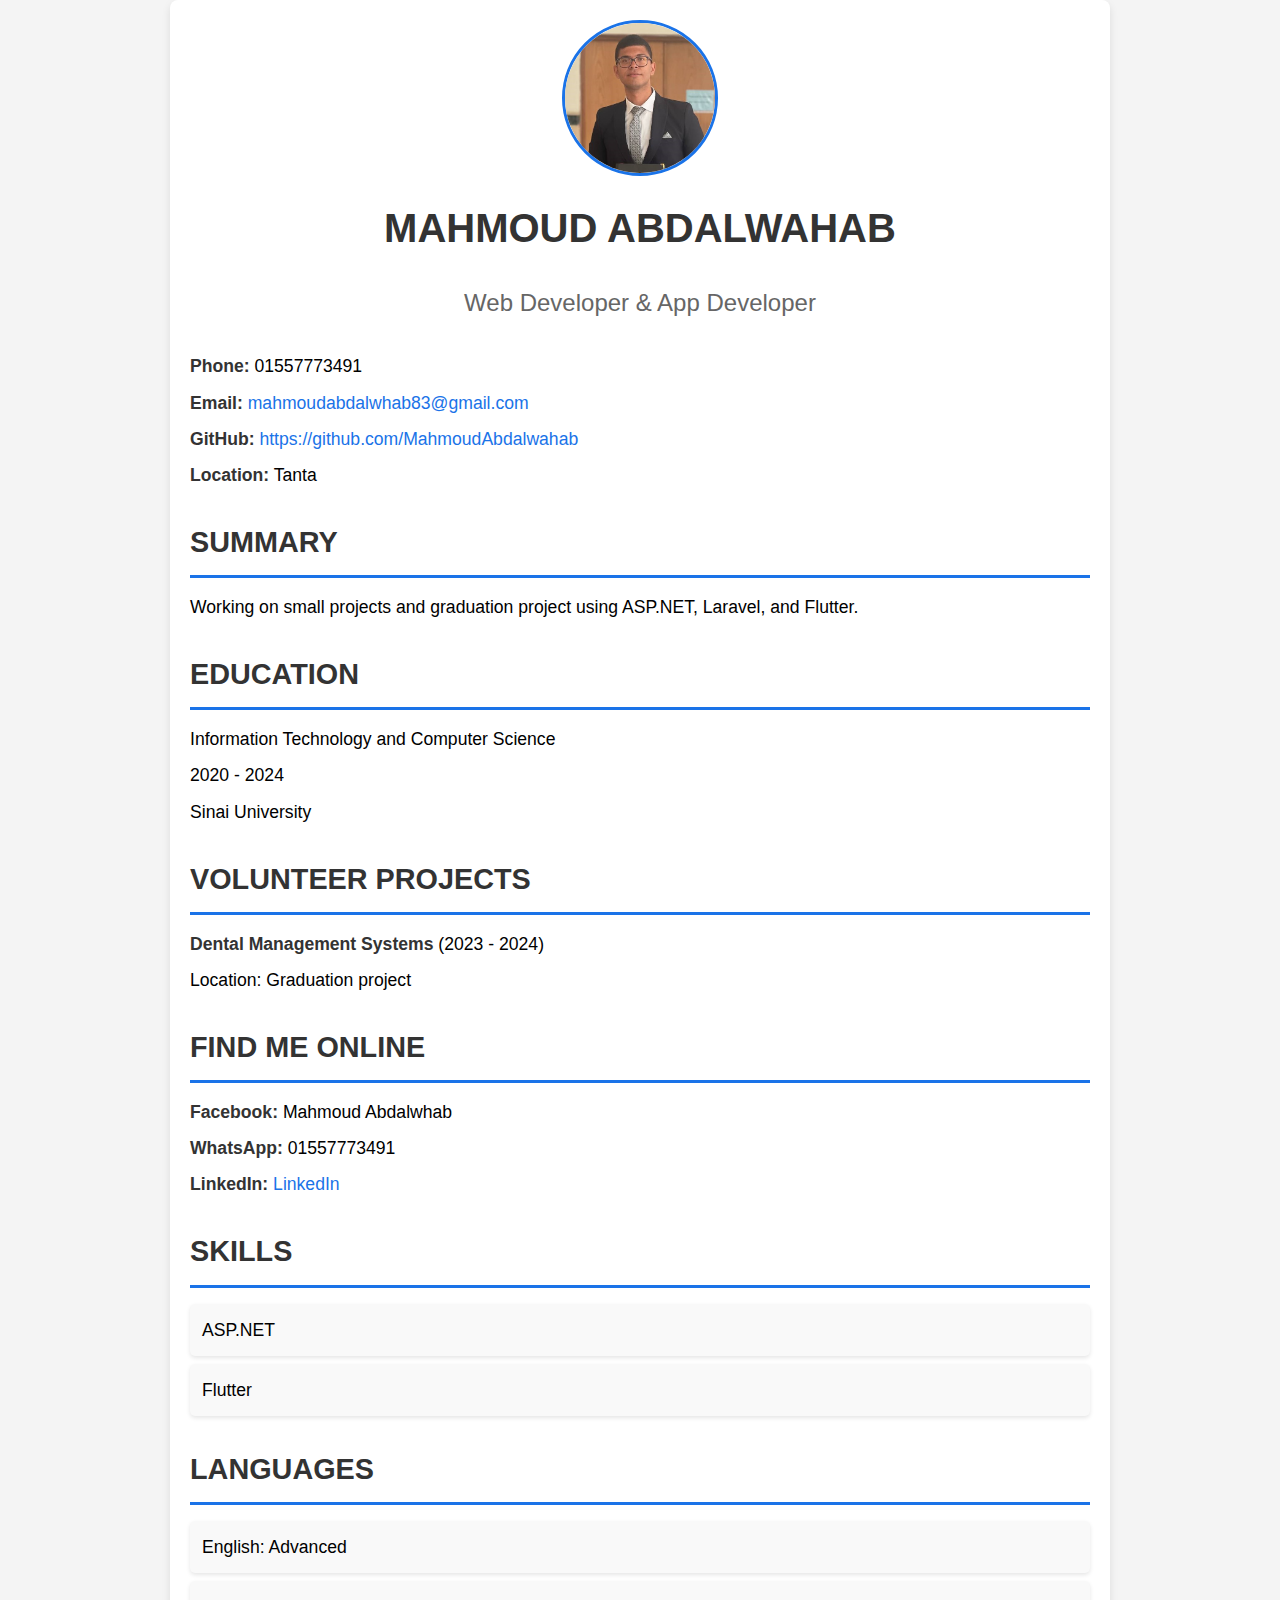
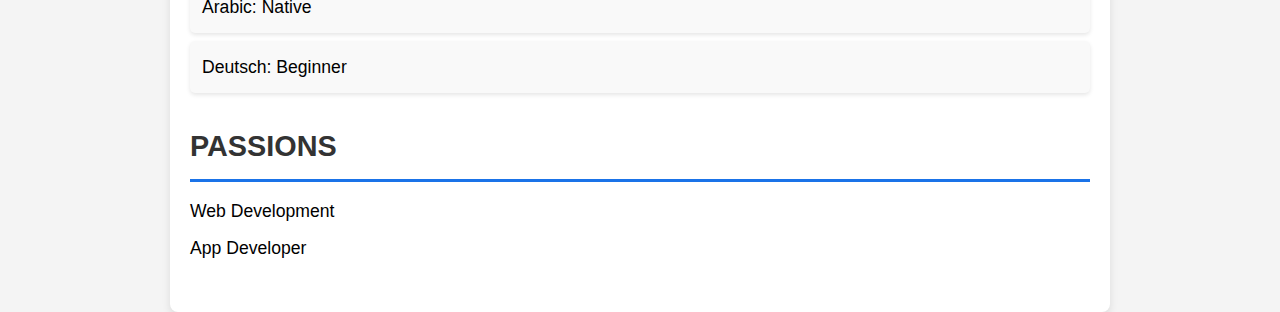
<file: index.html>
<!DOCTYPE html>
<html lang="en">
<head>
    <meta charset="UTF-8">
    <meta name="viewport" content="width=device-width, initial-scale=1.0">
    <title>Mahmoud Abdalwahab - Web Developer</title>
    <link rel="stylesheet" href="styles.css">
</head>
<body>
    <div class="container">
        <header>
            <img src="WhatsApp Image 2024-06-12 at 6.58.21 PM.jpeg" alt="Mahmoud Abdalwahab" class="profile-image">
            <h1>MAHMOUD ABDALWAHAB</h1>
            <p class="title">Web Developer & App Developer</p>
        </header>
        
        <section class="contact">
            <p><strong>Phone:</strong> 01557773491</p>
            <p><strong>Email:</strong> <a href="mailto:mahmoudabdalwhab83@gmail.com">mahmoudabdalwhab83@gmail.com</a></p>
            <p><strong>GitHub:</strong> <a href="https://github.com/MahmoudAbdalwahab">https://github.com/MahmoudAbdalwahab</a></p>
            <p><strong>Location:</strong> Tanta</p>
        </section>
        
        <section class="summary">
            <h2>SUMMARY</h2>
            <p>Working on small projects and graduation project using ASP.NET, Laravel, and Flutter.</p>
        </section>
        
        <section class="education">
            <h2>EDUCATION</h2>
            <p>Information Technology and Computer Science</p>
            <p>2020 - 2024</p>
            <p>Sinai University</p>
        </section>
        
        <section class="projects">
            <h2>VOLUNTEER PROJECTS</h2>
            <p><strong>Dental Management Systems</strong> (2023 - 2024)</p>
            <p>Location: Graduation project</p>
        </section>
        
        <section class="social">
            <h2>FIND ME ONLINE</h2>
            <p><strong>Facebook:</strong> Mahmoud Abdalwhab</p>
            <p><strong>WhatsApp:</strong> 01557773491</p>
            <p><strong>LinkedIn:</strong> <a href="https://www.linkedin.com/in/mahmoud-abdalwhab-8771b7185?utm_source=share&utm_campaign=share_via&utm_content=profile&utm_medium=android_app" target="_blank">LinkedIn</a></p>
        </section>
        
        <section class="skills">
            <h2>SKILLS</h2>
            <ul>
                <li>ASP.NET</li>
                <li>Flutter</li>
            </ul>
        </section>
        
        <section class="languages">
            <h2>LANGUAGES</h2>
            <ul>
                <li>English: Advanced</li>
                <li>Arabic: Native</li>
                <li>Deutsch: Beginner</li>
            </ul>
        </section>
        
        <section class="passions">
            <h2>PASSIONS</h2>
            <p>Web Development</p>
            <p>App Developer</p>
        </section>
    </div>
</body>
</html>
</file>
<file: styles.css>
body {
    font-family: Arial, sans-serif;
    line-height: 1.6;
    margin: 0;
    padding: 0;
    background-color: #f4f4f4;
}

.container {
    width: 90%;
    max-width: 900px;
    margin: 0 auto;
    padding: 20px;
    background: #fff;
    border-radius: 8px;
    box-shadow: 0 4px 8px rgba(0, 0, 0, 0.1);
}

header {
    text-align: center;
    margin-bottom: 30px;
}

.profile-image {
    width: 150px;
    height: 150px;
    border-radius: 50%;
    display: block;
    margin: 0 auto;
    border: 3px solid #1a73e8; /* Adding a border to the profile image */
}

h1 {
    font-size: 2.5em;
    margin: 0.5em 0;
    color: #333;
}

.title {
    font-size: 1.5em;
    color: #666;
    margin-bottom: 10px;
}

section {
    margin-bottom: 30px;
}

h2 {
    border-bottom: 3px solid #1a73e8; /* Updated border color for consistency */
    padding-bottom: 10px;
    margin-bottom: 15px;
    font-size: 1.8em;
    color: #333;
}

ul {
    list-style-type: none;
    padding: 0;
}

ul li {
    background: #f9f9f9;
    margin: 10px 0;
    padding: 12px;
    border-radius: 5px;
    box-shadow: 0 2px 4px rgba(0, 0, 0, 0.1); /* Adding shadow for better separation */
}

a {
    color: #1a73e8;
    text-decoration: none;
}

a:hover {
    text-decoration: underline;
}

.contact p, .summary p, .education p, .projects p, .social p, .skills ul li, .languages ul li, .passions p {
    margin: 8px 0;
    font-size: 1.1em;
}

p strong {
    color: #333;
</file>
